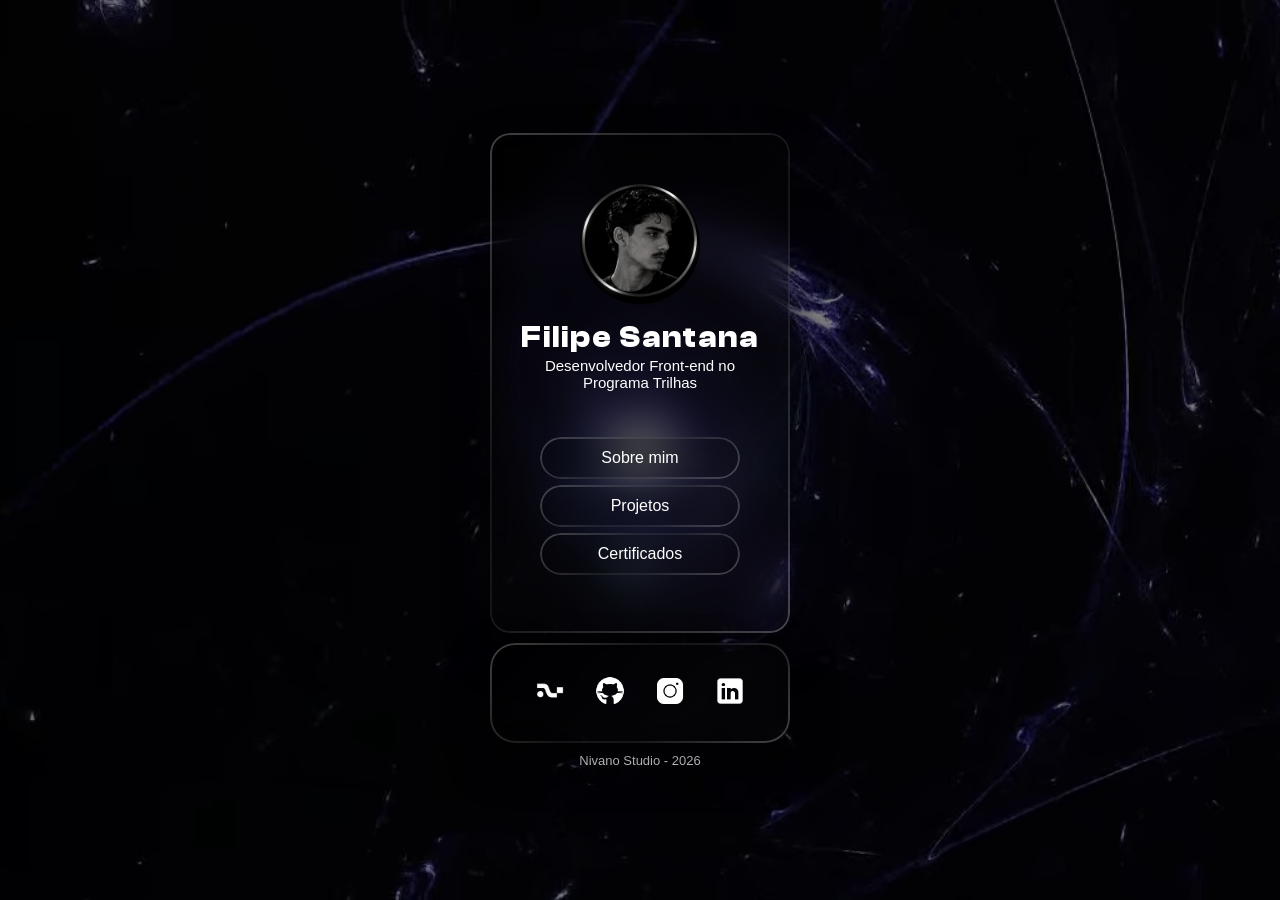
<file: index.html>
<!doctype html>
<html lang="pt-BR">
  <head>
    <meta charset="UTF-8" />
    <meta name="viewport" content="width=device-width, initial-scale=1.0" />
    <link rel="icon" type="image/png" href="asset/icons/icon-nav.png" />
    <title>Filipe Santana | Desenvolvedor Web</title>
    <meta name="author" content="Filipe Santana" />
    <meta
      name="description"
      content="Portfólio de Filipe Santana, Estudante Trilha Front-end, Email: jr3303361587@hotmail.com"
    />
    <link rel="stylesheet" href="style.css" />
  </head>
  <body>
    <!-- @ Video fundo -->
    <video class="bg-video" autoplay loop muted playsinline webkit-playsinline preload="auto">
      <source src="asset/purple-swirls.webm" type="video/webm" />
    </video>
    <script>
      const backgroundVideo = document.querySelector(".bg-video");
      const useAnimatedBackground = () => document.body.classList.add("video-fallback");
      backgroundVideo?.addEventListener("error", useAnimatedBackground, { once: true });
      backgroundVideo?.play().catch(useAnimatedBackground);
    </script>

    <div class="card-principal">
      <img src="asset/perfil.jpg" alt="Foto de perfil de Filipe Santana" class="perfil" />
      <h1 class="autor">Filipe Santana</h1>
      <p class="description">Desenvolvedor Front-end no Programa Trilhas</p>
      <ul class="menu">
        <li><a href="sobre/sobre.html">Sobre mim</a></li>

        <li><a href="projects/projects.html">Projetos</a></li>

        <li>
          <a
            href="https://drive.google.com/drive/folders/1_mwVIv7XuUcjngt2Xe_6EL4TAWuLluEO?usp=sharing"
            >Certificados</a
          >
        </li>
      </ul>
    </div>
    <div class="card-logos">
      <a href="https://www.nivanostudio.com.br/"
        ><img class="logo-end" src="asset/icons/icon-nav.png" alt="Logo Nivano"
      /></a>

      <a href="https://github.com/nivano-studio"
        ><img class="logo-end" src="asset/icons/github.png" alt="Logo GitHub"
      /></a>

      <a href="https://www.instagram.com/filipe_santana.brs/"
        ><img class="logo-end" src="asset/icons/insta.png" alt="Logo Instagram"
      /></a>

      <a
        href="https://www.linkedin.com/in/filipesantanabrs/"
        ><img
          class="logo-end"
          src="asset/icons/likedin.png"
          alt="Logo LinkedIn"
      /></a>
    </div>
  </body>
  <footer>
    <p class="rodape">Nivano Studio - 2026</p>
  </footer>
</html>
</file>
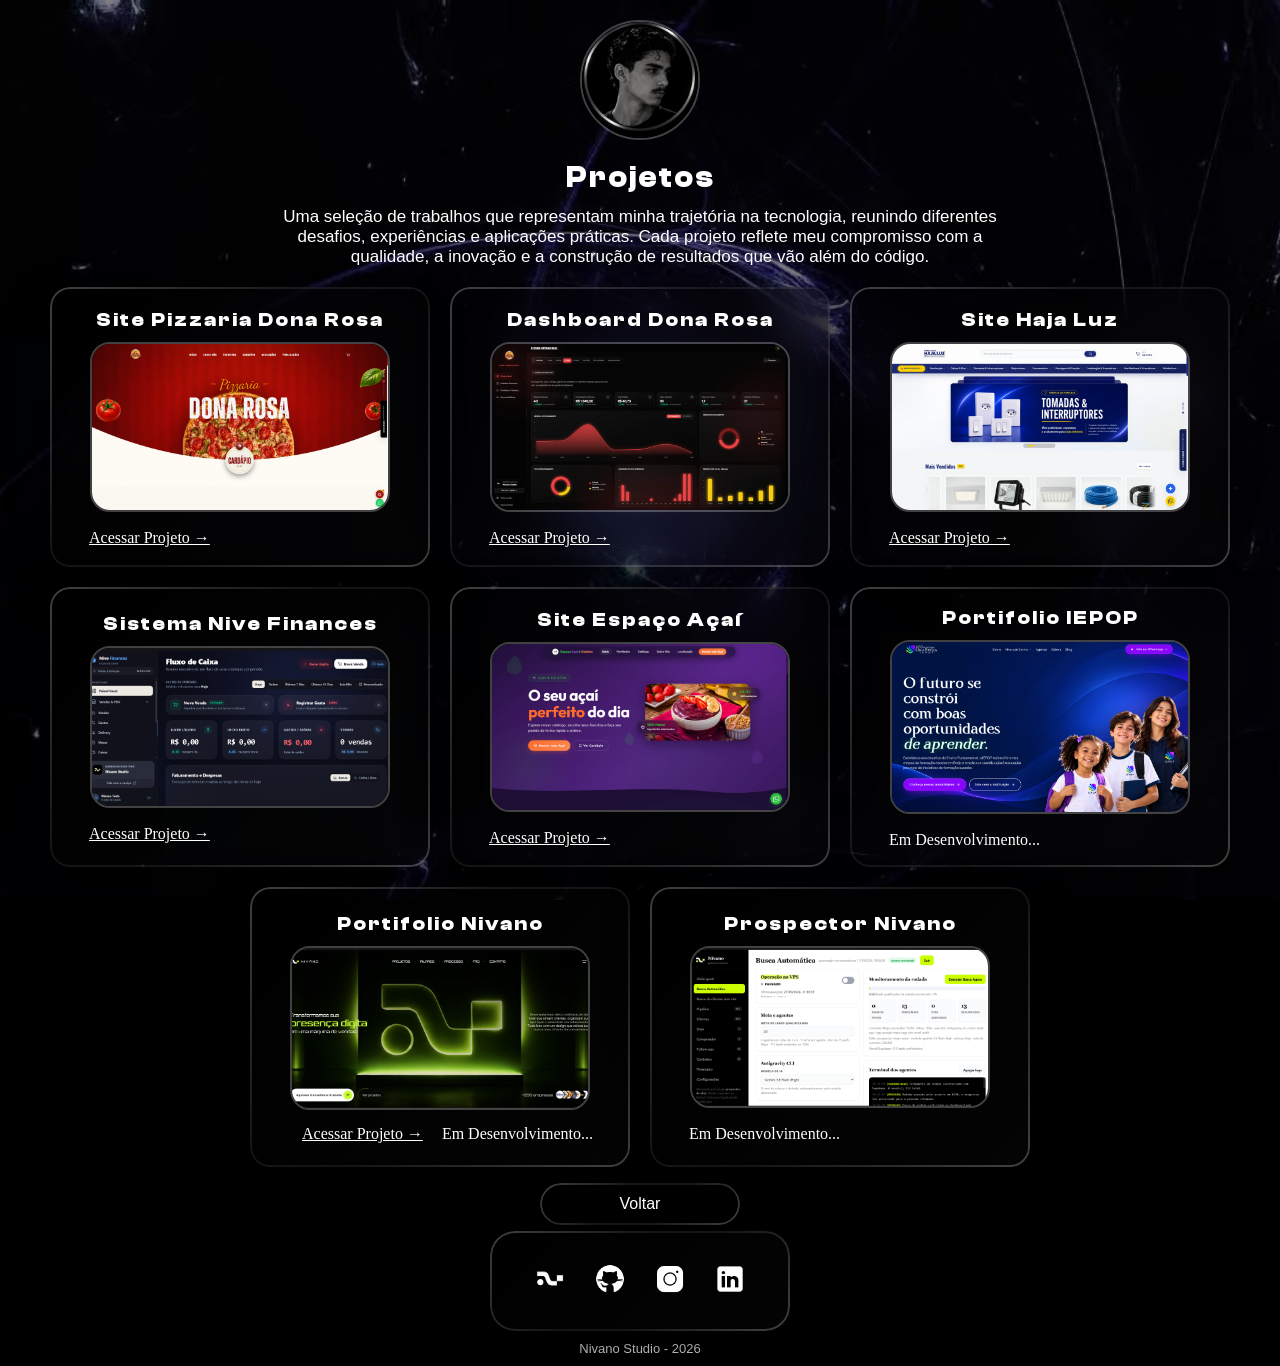
<file: projects/projects.html>
<!doctype html>
<html lang="pt-BR">
  <head>
    <meta charset="UTF-8" />
    <meta name="viewport" content="width=device-width, initial-scale=1.0" />
    <link rel="icon" type="image/png" href="../asset/icons/icon-nav.png" />
    <title>Projetos</title>
    <link rel="stylesheet" href="style-projects.css" />
  </head>
  <body>
    <!-- @ Video fundo -->
    <video class="bg-video" autoplay loop muted playsinline webkit-playsinline preload="auto">
      <source src="../asset/purple-swirls.webm" type="video/webm" />
    </video>
    <script>
      const backgroundVideo = document.querySelector(".bg-video");
      const useAnimatedBackground = () => document.body.classList.add("video-fallback");
      backgroundVideo?.addEventListener("error", useAnimatedBackground, { once: true });
      backgroundVideo?.play().catch(useAnimatedBackground);
    </script>
    <div class="card-projects">
          <img src="../asset/perfil.jpg" alt="Foto de perfil de Filipe Santana" class="perfil" />
      <h1 class="autor">Projetos</h1>
      <p class="description">
        Uma seleção de trabalhos que representam minha trajetória na tecnologia,
        reunindo diferentes desafios, experiências e aplicações práticas. Cada
        projeto reflete meu compromisso com a qualidade, a inovação e a
        construção de resultados que vão além do código.
      </p>
    </div>
    <div class="fileira1">
      <div class="card-project project1">
        <h2 class="h2-project">Site Pizzaria Dona Rosa</h2>
        <img
          src="../projects/asset/dona-rosa.webp"
          alt="Site Dona Rosa"
          class="img-project"
        />
        <a class="links" href="https://pizzaria-donarosa.nivanostudio.com.br/"
          >Acessar Projeto &rarr;</a
        >
      </div>
      <div class="card-project">
        <h2 class="h2-project">Dashboard Dona Rosa</h2>
        <img
          src="../projects/asset/dashboard-dona-rosa.webp"
          alt="Dashboard Dona Rosa"
          class="img-project"
        />
        <a
          class="links"
          href="https://pizzaria-donarosa.nivanostudio.com.br/dashboard"
          >Acessar Projeto &rarr;</a
        >
      </div>
      <div class="card-project">
        <h2 class="h2-project">Site Haja Luz</h2>
        <img
          src="../projects/asset/haja-luz.webp"
          alt="Site Haja Luz"
          class="img-project"
        />
        <a class="links" href="https://energianovahajaluz.com.br/"
          >Acessar Projeto &rarr;</a
        >
      </div>
    </div>
    <div class="fileira2">
      <div class="card-project">
        <h2 class="h2-project">Sistema Nive Finances</h2>
        <img
          src="../projects/asset/nive-finances.png"
          alt="Sistema Nive Finances"
          class="img-project"
        />
        <a class="links" href="https://nive-finances.nivanostudio.com.br/"
          >Acessar Projeto &rarr;</a
        >
      </div>
      <div class="card-project">
        <h2 class="h2-project">Site Espaço Açaí</h2>
        <img
          src="../projects/asset/espaco-acai.webp"
          alt="Site Espaço Açaí"
          class="img-project"
        />
        <a class="links" href="https://espaco-acai-gelatos.vercel.app/"
          >Acessar Projeto &rarr;</a
        >
      </div>
      <div class="card-project">
        <h2 class="h2-project">Portifolio IEPOP</h2>
        <img
          src="../projects/asset/portifolio-IEPOP.png"
          alt=""
          class="img-project"
        />

        <a class="links" style="text-decoration: none" href=""
          >Em Desenvolvimento...</a
        >
      </div>
    </div>
    <div class="fileira3">
      <div class="card-project">
        <h2 class="h2-project">Portifolio Nivano</h2>
        <img
          src="../projects/asset/portifolio-nivano.png"
          alt="Portifolio Nivano"
          class="img-project"
        />

        <div class="botoes-links">
          <a class="links" href="https://nivano-studio.com.br/"
            >Acessar Projeto &rarr;</a
          >
          <a class="links" style="text-decoration: none" href=""
            >Em Desenvolvimento...</a
          >
        </div>
      </div>
      <div class="card-project">
        <h2 class="h2-project">Prospector Nivano</h2>
        <img
          src="../projects/asset/prospector-nivano.png"
          alt="Prospector Nivano"
          class="img-project"
        />

        <a class="links" style="text-decoration: none" href=""
          >Em Desenvolvimento...</a
        >
      </div>
    </div>
    <ul class="voltar">
      <li><a id="Voltar" href="../index.html">Voltar</a></li>
    </ul>
    <div class="card-logos">
      <a href="https://www.nivanostudio.com.br/"
        ><img
          class="logo-end"
          src="../asset/icons/icon-nav.png"
          alt="Logo Nivano"
      /></a>

      <a href="https://github.com/nivano-studio"
        ><img
          class="logo-end"
          src="../asset/icons/github.png"
          alt="Logo GitHub"
      /></a>

      <a href="https://www.instagram.com/filipe_santana.brs/"
        ><img
          class="logo-end"
          src="../asset/icons/insta.png"
          alt="Logo Instagram"
      /></a>

      <a
        href="https://www.linkedin.com/in/filipesantanabrs/"
        ><img
          class="logo-end"
          src="../asset/icons/likedin.png"
          alt="Logo LinkedIn"
      /></a>
    </div>
  </body>
  <footer>
    <p class="rodape">Nivano Studio - 2026</p>
  </footer>
</html>
</file>
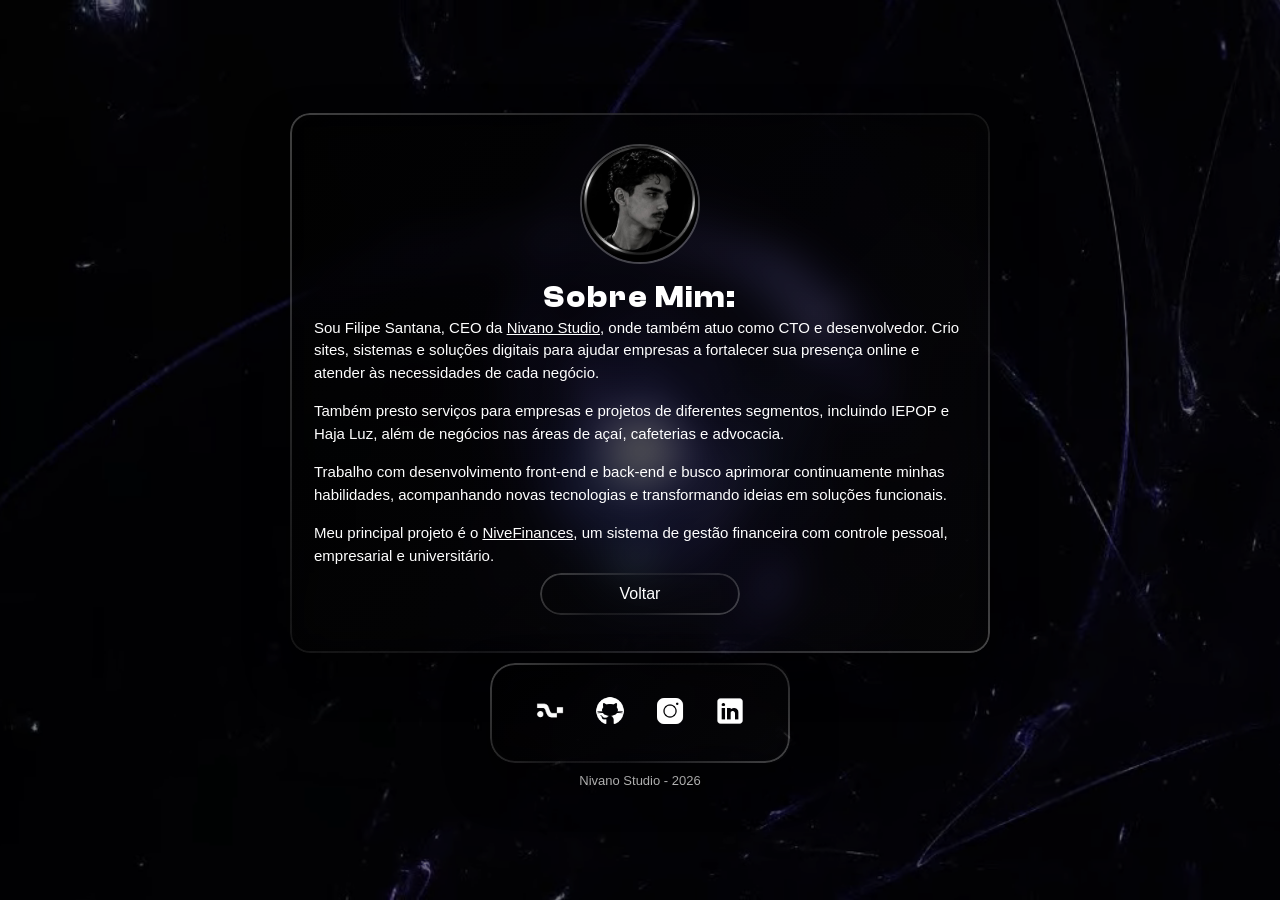
<file: sobre/sobre.html>
<!doctype html>
<html lang="pt-BR">
  <head>
    <meta charset="UTF-8" />
    <meta name="viewport" content="width=device-width, initial-scale=1.0" />
    <link rel="icon" type="image/png" href="../asset/icons/icon-nav.png" />
    <title>Sobre Mim</title>
    <link rel="stylesheet" href="style-sobre.css" />
  </head>
  <body>
    <!-- @ Video fundo -->
    <video class="bg-video" autoplay loop muted playsinline webkit-playsinline preload="auto">
      <source src="../asset/purple-swirls.webm" type="video/webm" />
    </video>
    <script>
      const backgroundVideo = document.querySelector(".bg-video");
      const useAnimatedBackground = () => document.body.classList.add("video-fallback");
      backgroundVideo?.addEventListener("error", useAnimatedBackground, { once: true });
      backgroundVideo?.play().catch(useAnimatedBackground);
    </script>
    <div class="card-sobre">
          <img src="../asset/perfil.jpg" alt="Foto de perfil de Filipe Santana" class="perfil" />
      <h1 class="autor">Sobre Mim:</h1>
      <div class="description">
        <p>
          Sou Filipe Santana, CEO da
          <a class="links" href="https://www.nivanostudio.com.br/"
            >Nivano Studio</a
          >, onde também atuo como CTO e desenvolvedor. Crio sites, sistemas e
          soluções digitais para ajudar empresas a fortalecer sua presença
          online e atender às necessidades de cada negócio.
        </p>
        <p>
          Também presto serviços para empresas e projetos de diferentes
          segmentos, incluindo IEPOP e Haja Luz, além de negócios nas áreas de
          açaí, cafeterias e advocacia.
        </p>
        <p>
          Trabalho com desenvolvimento front-end e back-end e busco aprimorar
          continuamente minhas habilidades, acompanhando novas tecnologias e
          transformando ideias em soluções funcionais.
        </p>
        <p>
          Meu principal projeto é o
          <a class="links" href="../projects/projects.html">NiveFinances</a>,
          um sistema de gestão financeira com controle pessoal, empresarial e
          universitário.
        </p>
      </div>
      <ul class="voltar">
        <li><a id="Voltar" href="../index.html">Voltar</a></li>
      </ul>
    </div>
    <div class="card-logos">
      <a href="https://www.nivanostudio.com.br/"
        ><img
          class="logo-end"
          src="../asset/icons/icon-nav.png"
          alt="Logo Nivano"
      /></a>

      <a href="https://github.com/nivano-studio"
        ><img
          class="logo-end"
          src="../asset/icons/github.png"
          alt="Logo GitHub"
      /></a>

      <a href="https://www.instagram.com/filipe_santana.brs/"
        ><img
          class="logo-end"
          src="../asset/icons/insta.png"
          alt="Logo Instagram"
      /></a>

      <a
        href="https://www.linkedin.com/in/filipesantanabrs/"
        ><img
          class="logo-end"
          src="../asset/icons/likedin.png"
          alt="Logo LinkedIn"
      /></a>
    </div>
  <footer>
    <p class="rodape">Nivano Studio - 2026</p>
  </footer>
  </body>
</html>
</file>
<file: style.css>
@font-face {
  font-family: "ClashDisplay";
  src: url("fonts/ClashDisplay-Light.ttf") format("truetype");
  font-weight: normal;
  font-style: normal;
}

@font-face {
  font-family: "ClashDisplay";
  src: url("fonts/ClashDisplay-Regular.ttf") format("truetype");
  font-weight: normal;
  font-style: normal;
}

@font-face {
  font-family: "ClashDisplay";
  src: url("fonts/ClashDisplay-Medium.ttf") format("truetype");
  font-weight: normal;
  font-style: normal;
}

@font-face {
  font-family: "ClashDisplay";
  src: url("fonts/ClashDisplay-Bold.ttf") format("truetype");
  font-weight: normal;
  font-style: normal;
}

* {
  margin: 0;
  padding: 0;
  box-sizing: border-box;
}

body {
  min-height: 100vh;
  display: flex;
  flex-direction: column;
  justify-content: center;
  align-items: center;
  background-color: #000;
  text-align: center;
  color: white;
}

body.video-fallback {
  background-image:
    radial-gradient(ellipse at 15% 20%, rgba(105, 31, 163, 0.42), transparent 48%),
    radial-gradient(ellipse at 85% 65%, rgba(42, 47, 130, 0.38), transparent 46%),
    radial-gradient(ellipse at 45% 110%, rgba(107, 22, 93, 0.3), transparent 48%);
  background-size: 160% 160%;
  animation: purple-background-drift 18s ease-in-out infinite alternate;
}

body.video-fallback .bg-video {
  display: none;
}

@keyframes purple-background-drift {
  from { background-position: 0% 0%; }
  to { background-position: 100% 100%; }
}

.autor {
  font-family: "ClashDisplay", sans-serif;
  font-size: 30px;
  letter-spacing: 2px;
}
.description {
  font-family: "ClashDisplay-Regular", sans-serif;
  font-size: 15px;
}

a {
  color: white;
  text-decoration: none;
  font-family: "ClashDisplay-Regular", sans-serif;
}

.bg-video {
  /* $ Fixa o Video no fundo */
  position: fixed;
  width: 100vw;
  height: 100vh;
  object-fit: cover;
  /* $ Video para tras da pagina*/
  z-index: -1;
  /* $ Escurece o Video */
  filter: brightness(50%);
}

.card-principal {
  position: relative;
  width: 300px;
  height: 500px;
  margin: 10px;

  /* $ Flexbox */
  display: flex;
  flex-direction: column;
  justify-content: center;
  align-items: center;

  border-radius: 20px;
  padding: 24px;

  /* $ Fundo do card-principal */
  background: linear-gradient(
    135deg,
    rgba(0, 0, 0, 0.45) 0%,
    rgba(15, 15, 15, 0.25) 100%
  );

  /* $ Desfoque */
  backdrop-filter: blur(20px);

  /* $ Sombras no fundo do card */
  box-shadow: 0 20px 40px rgba(0, 0, 0, 0.6);
}

/* @ Borda Superior/esquerda */
.card-principal:before {
  content: "";
  position: absolute;
  inset: 0;

  border-radius: 20px;

  /* $ Borda Superior/esquerda */
  border: 2px solid rgba(255, 255, 255, 0.25);

  /* $ Mascara de Gradiente */
  -webkit-mask: linear-gradient(135deg, #000 0%, transparent 60%);
  mask: linear-gradient(135deg, #000 0%, transparent 60%);
}

/* @ Borda Inferior/direita */
.card-principal:after {
  content: "";
  position: absolute;
  inset: 0;

  border-radius: 20px;

  /* $ Borda Inferior/direita */
  border: 2px solid rgba(255, 255, 255, 0.25);

  /* $ Mascara de Gradiente */
  -webkit-mask: linear-gradient(135deg, transparent 40%, #000 100%);
  mask: linear-gradient(135deg, transparent 40%, #000 100%);
}
.menu {
  margin-top: 40px;
}

li {
  position: relative;
  border-radius: 25px;
  margin: 6px;
  padding: 12px;
  width: 200px;
  list-style: none;
  transition: 0.1s ease;
  z-index: 1;

  /* $ Desfoque */
  backdrop-filter: blur(20px);
}

li:hover {
  transform: translateY(-2px);
  background-color: rgba(255, 255, 255, 0.205);
  color: black;
}

/* @ Borda Superior/esquerda */
li:before {
  content: "";
  position: absolute;
  inset: 0;

  border-radius: 25px;

  /* $ Borda Superior/esquerda */
  border: 2px solid rgba(255, 255, 255, 0.25);

  /* $ Mascara de Gradiente */
  -webkit-mask: linear-gradient(135deg, #000 0%, transparent 60%);
  mask: linear-gradient(135deg, #000 0%, transparent 60%);

  /* $ faz com que o mouse nao interaja com o elemento  */
  pointer-events: none;
}

/* @ Borda Inferior/direita */
li:after {
  content: "";
  position: absolute;
  inset: 0;

  border-radius: 25px;

  /* $ Borda Inferior/direita */
  border: 2px solid rgba(255, 255, 255, 0.25);

  /* $ Mascara de Gradiente */
  -webkit-mask: linear-gradient(135deg, transparent 40%, #000 100%);
  mask: linear-gradient(135deg, transparent 40%, #000 100%);

  /* $ faz com que o mouse nao interaja com o elemento  */
  pointer-events: none;
}

.perfil {
  width: 120px;
  height: 120px;
  margin-bottom: 15px;
  border-radius: 50%;
  object-fit: cover;
}

.card-logos {
  position: relative;
  width: 300px;
  height: 100px;

  /* $ Flexbox */
  display: flex;
  flex-direction: row;
  justify-content: center;
  align-items: center;
  gap: 30px;

  border-radius: 20px;
  padding: 24px;

  /* $ Fundo do card-principal */
  background: linear-gradient(
    135deg,
    rgba(0, 0, 0, 0.45) 0%,
    rgba(15, 15, 15, 0.25) 100%
  );

  /* $ Desfoque */
  backdrop-filter: blur(20px);

  /* $ Sombras no fundo do card */
  box-shadow: 0 20px 40px rgba(0, 0, 0, 0.6);
}

/* @ Borda Superior/esquerda */
.card-logos:before {
  content: "";
  position: absolute;
  inset: 0;

  border-radius: 25px;

  /* $ Borda Superior/esquerda */
  border: 2px solid rgba(255, 255, 255, 0.25);

  /* $ Mascara de Gradiente */
  -webkit-mask: linear-gradient(135deg, #000 0%, transparent 60%);
  mask: linear-gradient(135deg, #000 0%, transparent 60%);
  pointer-events: none;
}

/* @ Borda Inferior/direita */
.card-logos:after {
  content: "";
  position: absolute;
  inset: 0;

  border-radius: 25px;

  /* $ Borda Inferior/direita */
  border: 2px solid rgba(255, 255, 255, 0.25);

  /* $ Mascara de Gradiente */
  -webkit-mask: linear-gradient(135deg, transparent 40%, #000 100%);
  mask: linear-gradient(135deg, transparent 40%, #000 100%);
  pointer-events: none;
}

.card-logos a {
  position: relative;
  z-index: 1;
}

.logo-end {
  position: relative;
  width: 30px;
  height: 30px;
  object-fit: cover;
  z-index: 1;

  transition: 0.1s ease;
}

.logo-end:hover {
  transform: translateY(-2px);
}

.rodape {
  margin: 10px;
  font-family: "ClashDisplay-Regular", sans-serif;
  font-size: 13px;
}
</file>
<file: projects/style-projects.css>
@font-face {
  font-family: "ClashDisplay";
  src: url("../fonts/ClashDisplay-Light.ttf") format("truetype");
  font-weight: normal;
  font-style: normal;
}

@font-face {
  font-family: "ClashDisplay";
  src: url("../fonts/ClashDisplay-Regular.ttf") format("truetype");
  font-weight: normal;
  font-style: normal;
}

@font-face {
  font-family: "ClashDisplay";
  src: url("../fonts/ClashDisplay-Medium.ttf") format("truetype");
  font-weight: normal;
  font-style: normal;
}

@font-face {
  font-family: "ClashDisplay";
  src: url("../fonts/ClashDisplay-Bold.ttf") format("truetype");
  font-weight: normal;
  font-style: normal;
}

* {
  margin: 0;
  padding: 0;
  box-sizing: border-box;
}

body {
  min-height: 100vh;
  display: flex;
  flex-direction: column;
  justify-content: center;
  align-items: center;
  background-color: #000;
  text-align: center;
  color: white;
}

body.video-fallback {
  background-image:
    radial-gradient(ellipse at 15% 20%, rgba(105, 31, 163, 0.42), transparent 48%),
    radial-gradient(ellipse at 85% 65%, rgba(42, 47, 130, 0.38), transparent 46%),
    radial-gradient(ellipse at 45% 110%, rgba(107, 22, 93, 0.3), transparent 48%);
  background-size: 160% 160%;
  animation: purple-background-drift 18s ease-in-out infinite alternate;
}

body.video-fallback .bg-video {
  display: none;
}

@keyframes purple-background-drift {
  from { background-position: 0% 0%; }
  to { background-position: 100% 100%; }
}

.autor {
  font-family: "ClashDisplay", sans-serif;
  font-size: 30px;
  letter-spacing: 2px;
}
.description {
  font-family: "ClashDisplay-Regular", sans-serif;
  font-size: 17px;
  margin-inline: 60px;
  text-align: center;
  width: 750px;
  margin: 10px;
}

#Voltar {
  text-decoration: none;
  font-family: "ClashDisplay-Regular", sans-serif;
  color: white;
}
.links {
  color: white;
  z-index: 1;
  position: relative;
  align-self: start;
  padding-top: 2px;
  padding-left: 15px;
}

.bg-video {
  /* $ Fixa o Video no fundo */
  top: 0;
  left: 0;
  position: fixed;
  width: 100vw;
  height: 100vh;
  object-fit: cover;
  /* $ Video para tras da pagina*/
  z-index: -1;
  /* $ Escurece o Video */
  filter: brightness(50%);
}

.fileira1,
.fileira2,
.fileira3 {
  display: flex;
  flex-direction: row;
  justify-content: center;
  align-items: center;
}
.h2-project {
  font-family: "ClashDisplay", sans-serif;
  font-size: 20px;
  margin-bottom: 10px;
  letter-spacing: 2px;
}
.img-project {
  width: 300px;
  height: 200px;
  margin-bottom: 15px;
  border: 2px solid rgba(255, 255, 255, 0.25);
  object-fit: cover;
  border-radius: 20px;
}
.card-project {
  position: relative;
  width: 380px;
  height: 280px;
  margin: 10px;

  /* $ Flexbox */
  display: flex;
  flex-direction: column;
  justify-content: center;
  align-items: center;

  border-radius: 20px;
  padding: 24px;

  /* $ Fundo do card-sobre */
  background: linear-gradient(
    135deg,
    rgba(0, 0, 0, 0.45) 0%,
    rgba(15, 15, 15, 0.25) 100%
  );

  /* $ Desfoque */
  backdrop-filter: blur(20px);

  /* $ Sombras no fundo do card */
  box-shadow: 0 20px 40px rgba(0, 0, 0, 0.6);
}

/* @ Borda Superior/esquerda */
.card-project:before {
  content: "";
  position: absolute;
  inset: 0;

  border-radius: 20px;

  /* $ Borda Superior/esquerda */
  border: 2px solid rgba(255, 255, 255, 0.25);

  /* $ Mascara de Gradiente */
  -webkit-mask: linear-gradient(135deg, #000 0%, transparent 60%);
  mask: linear-gradient(135deg, #000 0%, transparent 60%);
}

/* @ Borda Inferior/direita */
.card-project:after {
  content: "";
  position: absolute;
  inset: 0;

  border-radius: 20px;

  /* $ Borda Inferior/direita */
  border: 2px solid rgba(255, 255, 255, 0.25);

  /* $ Mascara de Gradiente */
  -webkit-mask: linear-gradient(135deg, transparent 40%, #000 100%);
  mask: linear-gradient(135deg, transparent 40%, #000 100%);
}

.menu {
  margin-top: 40px;
}

li {
  position: relative;
  border-radius: 25px;
  margin: 6px;
  padding: 12px;
  width: 200px;
  list-style: none;
  transition: 0.1s ease;
  z-index: 1;

  /* $ Desfoque */
  backdrop-filter: blur(20px);
}

li:hover {
  transform: translateY(-2px);
  background-color: rgba(255, 255, 255, 0.205);
  color: black;
}

/* @ Borda Superior/esquerda */
li:before {
  content: "";
  position: absolute;
  inset: 0;

  border-radius: 25px;

  /* $ Borda Superior/esquerda */
  border: 2px solid rgba(255, 255, 255, 0.25);

  /* $ Mascara de Gradiente */
  -webkit-mask: linear-gradient(135deg, #000 0%, transparent 60%);
  mask: linear-gradient(135deg, #000 0%, transparent 60%);

  /* $ faz com que o mouse nao interaja com o elemento  */
  pointer-events: none;
}

/* @ Borda Inferior/direita */
li:after {
  content: "";
  position: absolute;
  inset: 0;

  border-radius: 25px;

  /* $ Borda Inferior/direita */
  border: 2px solid rgba(255, 255, 255, 0.25);

  /* $ Mascara de Gradiente */
  -webkit-mask: linear-gradient(135deg, transparent 40%, #000 100%);
  mask: linear-gradient(135deg, transparent 40%, #000 100%);

  /* $ faz com que o mouse nao interaja com o elemento  */
  pointer-events: none;
}

.perfil {
  width: 120px;
  height: 120px;
  margin-top: 20px;
  margin-bottom: 15px;
  border-radius: 50%;
  border: 2px solid rgba(255, 255, 255, 0.25);
  object-fit: cover;
}

.card-logos {
  position: relative;
  width: 300px;
  height: 100px;

  /* $ Flexbox */
  display: flex;
  flex-direction: row;
  justify-content: center;
  align-items: center;
  gap: 30px;

  border-radius: 20px;
  padding: 24px;

  /* $ Fundo do card-principal */
  background: linear-gradient(
    135deg,
    rgba(0, 0, 0, 0.45) 0%,
    rgba(15, 15, 15, 0.25) 100%
  );

  /* $ Desfoque */
  backdrop-filter: blur(20px);

  /* $ Sombras no fundo do card */
  box-shadow: 0 20px 40px rgba(0, 0, 0, 0.6);
}

/* @ Borda Superior/esquerda */
.card-logos:before {
  content: "";
  position: absolute;
  inset: 0;

  border-radius: 25px;

  /* $ Borda Superior/esquerda */
  border: 2px solid rgba(255, 255, 255, 0.25);

  /* $ Mascara de Gradiente */
  -webkit-mask: linear-gradient(135deg, #000 0%, transparent 60%);
  mask: linear-gradient(135deg, #000 0%, transparent 60%);
  pointer-events: none;
}

/* @ Borda Inferior/direita */
.card-logos:after {
  content: "";
  position: absolute;
  inset: 0;

  border-radius: 25px;

  /* $ Borda Inferior/direita */
  border: 2px solid rgba(255, 255, 255, 0.25);

  /* $ Mascara de Gradiente */
  -webkit-mask: linear-gradient(135deg, transparent 40%, #000 100%);
  mask: linear-gradient(135deg, transparent 40%, #000 100%);
  pointer-events: none;
}

.card-logos a {
  position: relative;
  z-index: 1;
}

.logo-end {
  position: relative;
  width: 30px;
  height: 30px;
  object-fit: cover;
  z-index: 1;

  transition: 0.1s ease;
}

.logo-end:hover {
  transform: translateY(-2px);
}

.rodape {
  margin: 10px;
  font-family: "ClashDisplay-Regular", sans-serif;
  font-size: 13px;
}

@media (max-width: 1100px) {
  .fileira1,
  .fileira2,
  .fileira3 {
    width: 100%;
    flex-wrap: wrap;
  }

  .card-project {
    width: min(380px, calc(50% - 20px));
  }
}

@media (max-width: 640px) {
  body {
    justify-content: flex-start;
    width: 100%;
    padding: 12px;
    overflow-x: hidden;
  }

  .card-projects {
    width: 100%;
    max-width: 520px;
  }

  .description {
    width: 100%;
    margin: 10px auto;
    font-size: 15px;
  }

  .fileira1,
  .fileira2,
  .fileira3 {
    flex-direction: column;
    align-items: center;
  }

  .card-project {
    width: 100%;
    max-width: 380px;
    height: auto;
    min-height: 280px;
    margin: 8px 0;
    padding: 20px;
  }

  .img-project {
    width: 100%;
    max-width: 300px;
    height: 180px;
  }

  .h2-project {
    font-size: 19px;
  }

  .voltar {
    margin: 0 auto;
  }

  li {
    width: min(200px, calc(100vw - 48px));
  }

  .card-logos {
    max-width: 100%;
    margin: 4px auto;
  }
}

@media (prefers-reduced-motion: reduce) {
  body.video-fallback {
    animation: none;
  }
}
</file>
<file: sobre/style-sobre.css>
@font-face {
  font-family: "ClashDisplay";
  src: url("../fonts/ClashDisplay-Light.ttf") format("truetype");
  font-weight: normal;
  font-style: normal;
}

@font-face {
  font-family: "ClashDisplay";
  src: url("../fonts/ClashDisplay-Regular.ttf") format("truetype");
  font-weight: normal;
  font-style: normal;
}

@font-face {
  font-family: "ClashDisplay";
  src: url("../fonts/ClashDisplay-Medium.ttf") format("truetype");
  font-weight: normal;
  font-style: normal;
}

@font-face {
  font-family: "ClashDisplay";
  src: url("../fonts/ClashDisplay-Bold.ttf") format("truetype");
  font-weight: normal;
  font-style: normal;
}

* {
  margin: 0;
  padding: 0;
  box-sizing: border-box;
}

body {
  min-height: 100vh;
  display: flex;
  flex-direction: column;
  justify-content: center;
  align-items: center;
  background-color: #000;
  text-align: center;
  color: white;
}

body.video-fallback {
  background-image:
    radial-gradient(ellipse at 15% 20%, rgba(105, 31, 163, 0.42), transparent 48%),
    radial-gradient(ellipse at 85% 65%, rgba(42, 47, 130, 0.38), transparent 46%),
    radial-gradient(ellipse at 45% 110%, rgba(107, 22, 94, 0.3), transparent 48%);
  background-size: 160% 160%;
  animation: purple-background-drift 18s ease-in-out infinite alternate;
}

body.video-fallback .bg-video {
  display: none;
}

@keyframes purple-background-drift {
  from { background-position: 0% 0%; }
  to { background-position: 100% 100%; }
}

.autor {
  font-family: "ClashDisplay", sans-serif;
  font-size: 30px;
  letter-spacing: 2px;
}
.description {
  font-family: "ClashDisplay-Regular", sans-serif;
  font-size: 15px;
  width: 100%;
  text-align: left;
  line-height: 1.5;
}

.description p + p {
  margin-top: 16px;
}

#Voltar {
  text-decoration: none;
  font-family: "ClashDisplay-Regular", sans-serif;
  color: white;
}
.links {
  color: white;
  z-index: 1;
  position: relative;
}

.bg-video {
  /* $ Fixa o Video no fundo */
  top: 0;
  left: 0;
  position: fixed;
  width: 100vw;
  height: 100vh;
  object-fit: cover;
  /* $ Video para tras da pagina*/
  z-index: -1;
  /* $ Escurece o Video */
  filter: brightness(50%);
}

.card-sobre {
  position: relative;
  width: min(700px, calc(100% - 32px));
  min-height: 540px;
  height: auto;
  margin: 10px;

  /* $ Flexbox */
  display: flex;
  flex-direction: column;
  justify-content: center;
  align-items: center;

  border-radius: 20px;
  padding: 24px;

  /* $ Fundo do card-sobre */
  background: linear-gradient(
    135deg,
    rgba(0, 0, 0, 0.45) 0%,
    rgba(15, 15, 15, 0.25) 100%
  );

  /* $ Desfoque */
  backdrop-filter: blur(20px);

  /* $ Sombras no fundo do card */
  box-shadow: 0 20px 40px rgba(0, 0, 0, 0.6);
}

/* @ Borda Superior/esquerda */
.card-sobre:before {
  content: "";
  position: absolute;
  inset: 0;

  border-radius: 20px;

  /* $ Borda Superior/esquerda */
  border: 2px solid rgba(255, 255, 255, 0.25);

  /* $ Mascara de Gradiente */
  -webkit-mask: linear-gradient(135deg, #000 0%, transparent 60%);
  mask: linear-gradient(135deg, #000 0%, transparent 60%);
}

/* @ Borda Inferior/direita */
.card-sobre:after {
  content: "";
  position: absolute;
  inset: 0;

  border-radius: 20px;

  /* $ Borda Inferior/direita */
  border: 2px solid rgba(255, 255, 255, 0.25);

  /* $ Mascara de Gradiente */
  -webkit-mask: linear-gradient(135deg, transparent 40%, #000 100%);
  mask: linear-gradient(135deg, transparent 40%, #000 100%);
}

.menu {
  margin-top: 40px;
}

li {
  position: relative;
  border-radius: 25px;
  margin: 6px;
  padding: 12px;
  width: 200px;
  list-style: none;
  transition: 0.1s ease;
  z-index: 1;

  /* $ Desfoque */
  backdrop-filter: blur(20px);
}

li:hover {
  transform: translateY(-2px);
  background-color: rgba(255, 255, 255, 0.205);
  color: black;
}

/* @ Borda Superior/esquerda */
li:before {
  content: "";
  position: absolute;
  inset: 0;

  border-radius: 25px;

  /* $ Borda Superior/esquerda */
  border: 2px solid rgba(255, 255, 255, 0.25);

  /* $ Mascara de Gradiente */
  -webkit-mask: linear-gradient(135deg, #000 0%, transparent 60%);
  mask: linear-gradient(135deg, #000 0%, transparent 60%);

  /* $ faz com que o mouse nao interaja com o elemento  */
  pointer-events: none;
}

/* @ Borda Inferior/direita */
li:after {
  content: "";
  position: absolute;
  inset: 0;

  border-radius: 25px;

  /* $ Borda Inferior/direita */
  border: 2px solid rgba(255, 255, 255, 0.25);

  /* $ Mascara de Gradiente */
  -webkit-mask: linear-gradient(135deg, transparent 40%, #000 100%);
  mask: linear-gradient(135deg, transparent 40%, #000 100%);

  /* $ faz com que o mouse nao interaja com o elemento  */
  pointer-events: none;
}

.perfil {
  width: 120px;
  height: 120px;
  margin-bottom: 15px;
  border-radius: 50%;
  border: 2px solid rgba(255, 255, 255, 0.25);
  object-fit: cover;
}

.card-logos {
  position: relative;
  width: 300px;
  height: 100px;

  /* $ Flexbox */
  display: flex;
  flex-direction: row;
  justify-content: center;
  align-items: center;
  gap: 30px;

  border-radius: 20px;
  padding: 24px;

  /* $ Fundo do card-principal */
  background: linear-gradient(
    135deg,
    rgba(0, 0, 0, 0.45) 0%,
    rgba(15, 15, 15, 0.25) 100%
  );

  /* $ Desfoque */
  backdrop-filter: blur(20px);

  /* $ Sombras no fundo do card */
  box-shadow: 0 20px 40px rgba(0, 0, 0, 0.6);
}

/* @ Borda Superior/esquerda */
.card-logos:before {
  content: "";
  position: absolute;
  inset: 0;

  border-radius: 25px;

  /* $ Borda Superior/esquerda */
  border: 2px solid rgba(255, 255, 255, 0.25);

  /* $ Mascara de Gradiente */
  -webkit-mask: linear-gradient(135deg, #000 0%, transparent 60%);
  mask: linear-gradient(135deg, #000 0%, transparent 60%);
  pointer-events: none;
}

/* @ Borda Inferior/direita */
.card-logos:after {
  content: "";
  position: absolute;
  inset: 0;

  border-radius: 25px;

  /* $ Borda Inferior/direita */
  border: 2px solid rgba(255, 255, 255, 0.25);

  /* $ Mascara de Gradiente */
  -webkit-mask: linear-gradient(135deg, transparent 40%, #000 100%);
  mask: linear-gradient(135deg, transparent 40%, #000 100%);
  pointer-events: none;
}

.card-logos a {
  position: relative;
  z-index: 1;
}

.logo-end {
  position: relative;
  width: 30px;
  height: 30px;
  object-fit: cover;
  z-index: 1;

  transition: 0.1s ease;
}

.logo-end:hover {
  transform: translateY(-2px);
}

.rodape {
  margin: 10px;
  font-family: "ClashDisplay-Regular", sans-serif;
  font-size: 13px;
}
</file>
